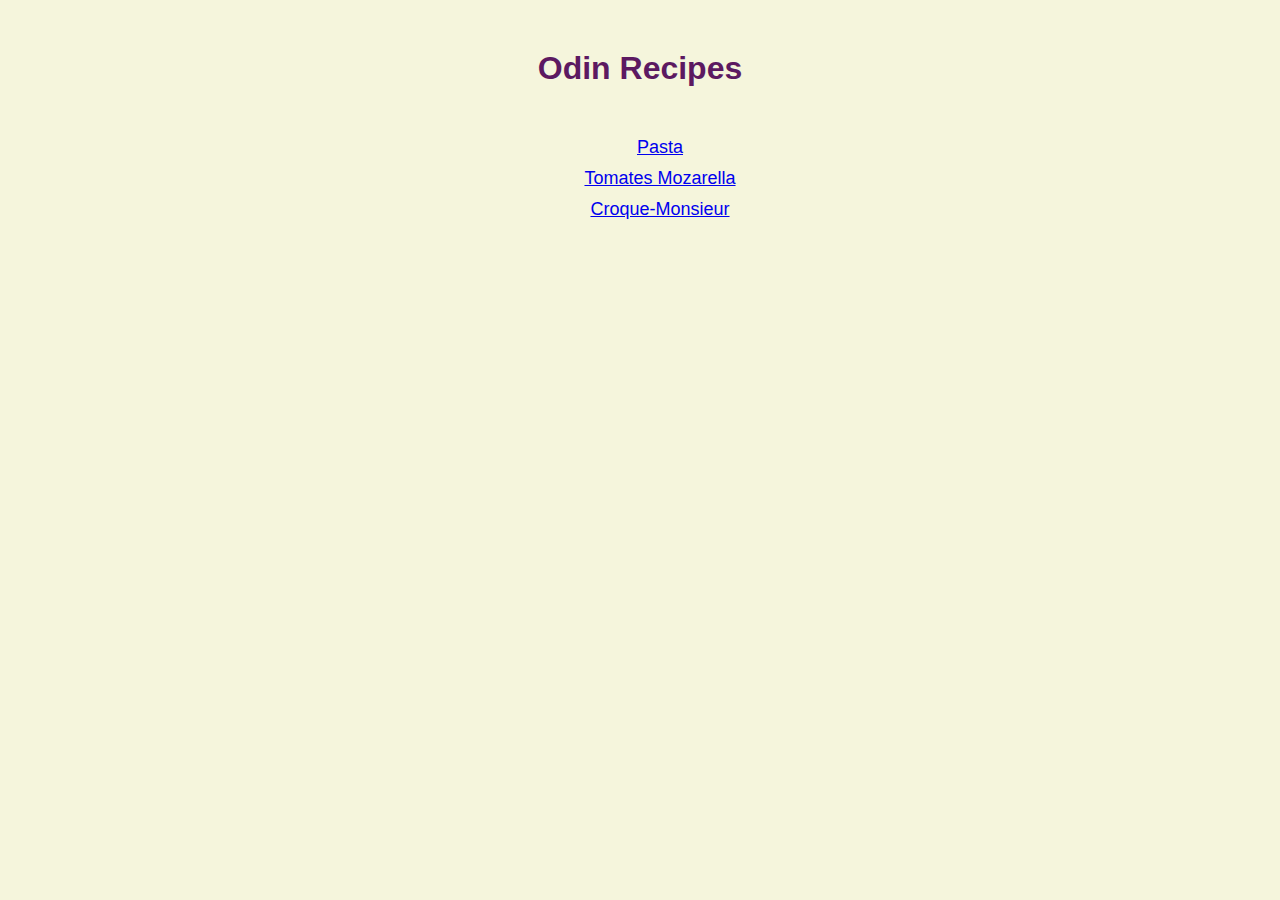
<file: index.html>
<!DOCTYPE html>

<html lang="en">
    <head>
        <meta charset="utf-8">
        <title>Project : recipes</title>
        <link rel="stylesheet" href="styles.css">
    </head>

    <body>
        <h1>Odin Recipes</h1>

        <ul id="listeindex">
            <li><a href="./recipes/pasta.html">Pasta</a></li>
            <li><a href="./recipes/tomates-mozza.html">Tomates Mozarella</a></li>
            <li><a href="./recipes/croque-monsieur.html">Croque-Monsieur</a></li>
        </ul>
        
    </body>
</html>
</file>
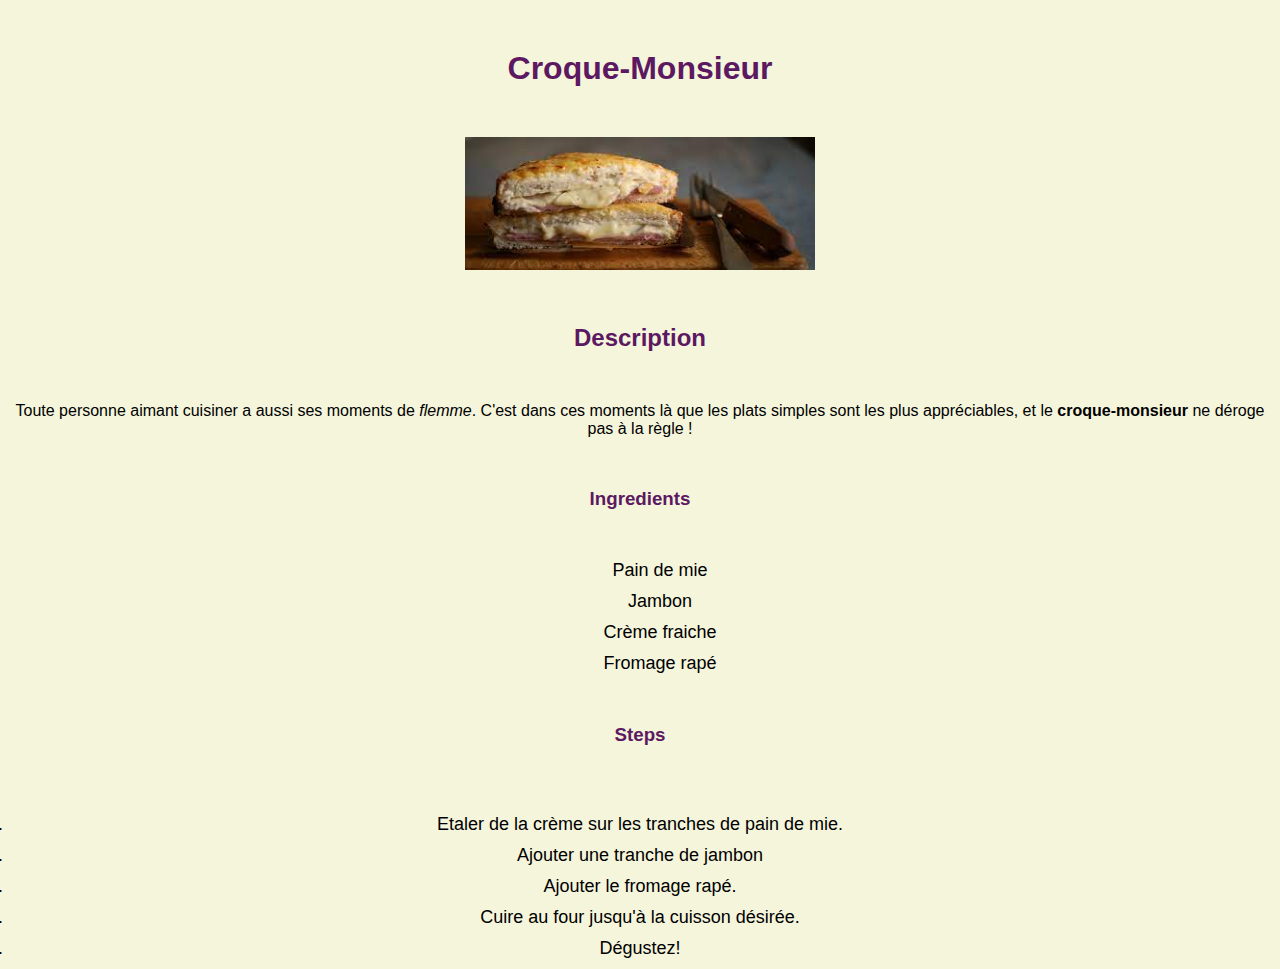
<file: recipes/croque-monsieur.html>
<!DOCTYPE html>

<html>
    <head>
        <meta charset="utf-8">
        <title>Croque-Monsieur</title>
        <link rel="stylesheet" href="../styles.css">
    </head>

    <body>
        <h1>Croque-Monsieur</h1>
        <img src="./images/croque-monsieur.jpeg" alt="Une belle assiette de croque-monsieur coupé en deux.">
        
        <h2>Description</h2>
        <p>Toute personne aimant cuisiner a aussi ses moments de <em>flemme</em>. 
            C'est dans ces moments là que les plats simples sont les plus appréciables, et le <strong>croque-monsieur</strong> ne déroge
            pas à la règle !
        </p>

        <h3>Ingredients</h3>
        <ul>
            <li>Pain de mie</li>
            <li>Jambon</li>
            <li>Crème fraiche</li>
            <li>Fromage rapé</li>
        </ul>

        <h3>Steps</h3>
        <ol>
            <li>Etaler de la crème sur les tranches de pain de mie.</li>
            <li>Ajouter une tranche de jambon</li>
            <li>Ajouter le fromage rapé.</li>
            <li>Cuire au four jusqu'à la cuisson désirée.</li>
            <li>Dégustez!</li>
        </ol>

    </body>
</html>
</file>
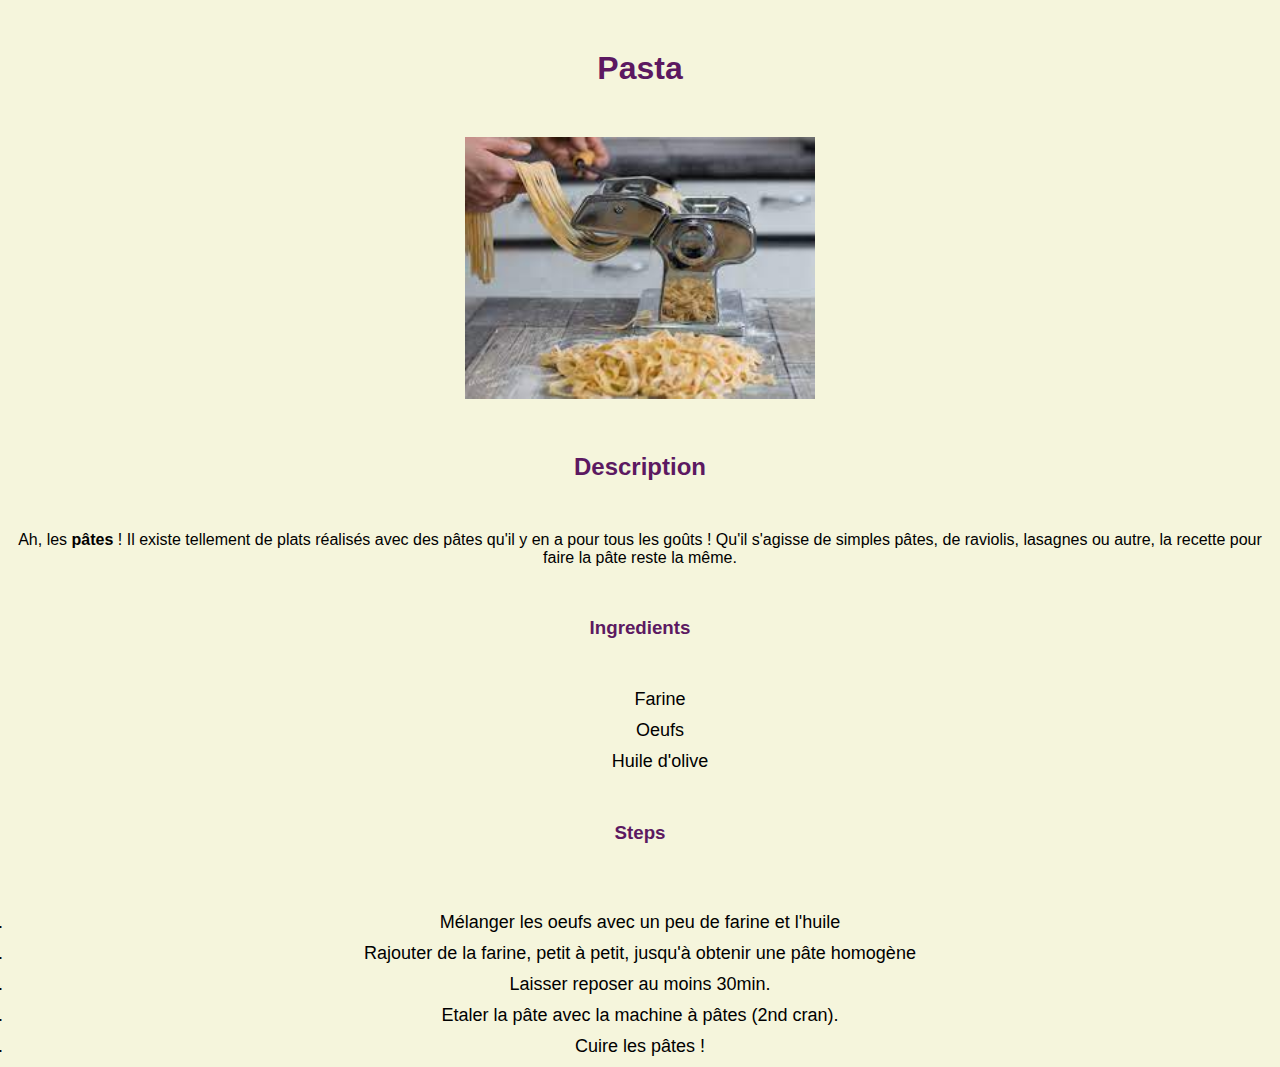
<file: recipes/pasta.html>
<!DOCTYPE html>

<html>
    <head>
        <meta charset="utf-8">
        <title>Pasta</title>
        <link rel="stylesheet" href="../styles.css">
    </head>

    <body>
        <h1>Pasta</h1>
        <img src="./images/pasta.jpeg" alt="Quelqu'un prépare des pâtes avec une machine à pâtes.">
        
        <h2>Description</h2>
        <p>Ah, les <strong>pâtes</strong> ! Il existe tellement de plats réalisés avec des pâtes
            qu'il y en a pour tous les goûts ! Qu'il s'agisse de simples pâtes, de raviolis, lasagnes ou autre, 
            la recette pour faire la pâte reste la même.
        </p>

        <h3>Ingredients</h3>
        <ul>
            <li>Farine</li>
            <li>Oeufs</li>
            <li>Huile d'olive</li>
        </ul>

        <h3>Steps</h3>
        <ol>
            <li>Mélanger les oeufs avec un peu de farine et l'huile</li>
            <li>Rajouter de la farine, petit à petit, jusqu'à obtenir une pâte homogène</li>
            <li>Laisser reposer au moins 30min.</li>
            <li>Etaler la pâte avec la machine à pâtes (2nd cran).</li>
            <li>Cuire les pâtes !</li>
        </ol>

    </body>
</html>
</file>
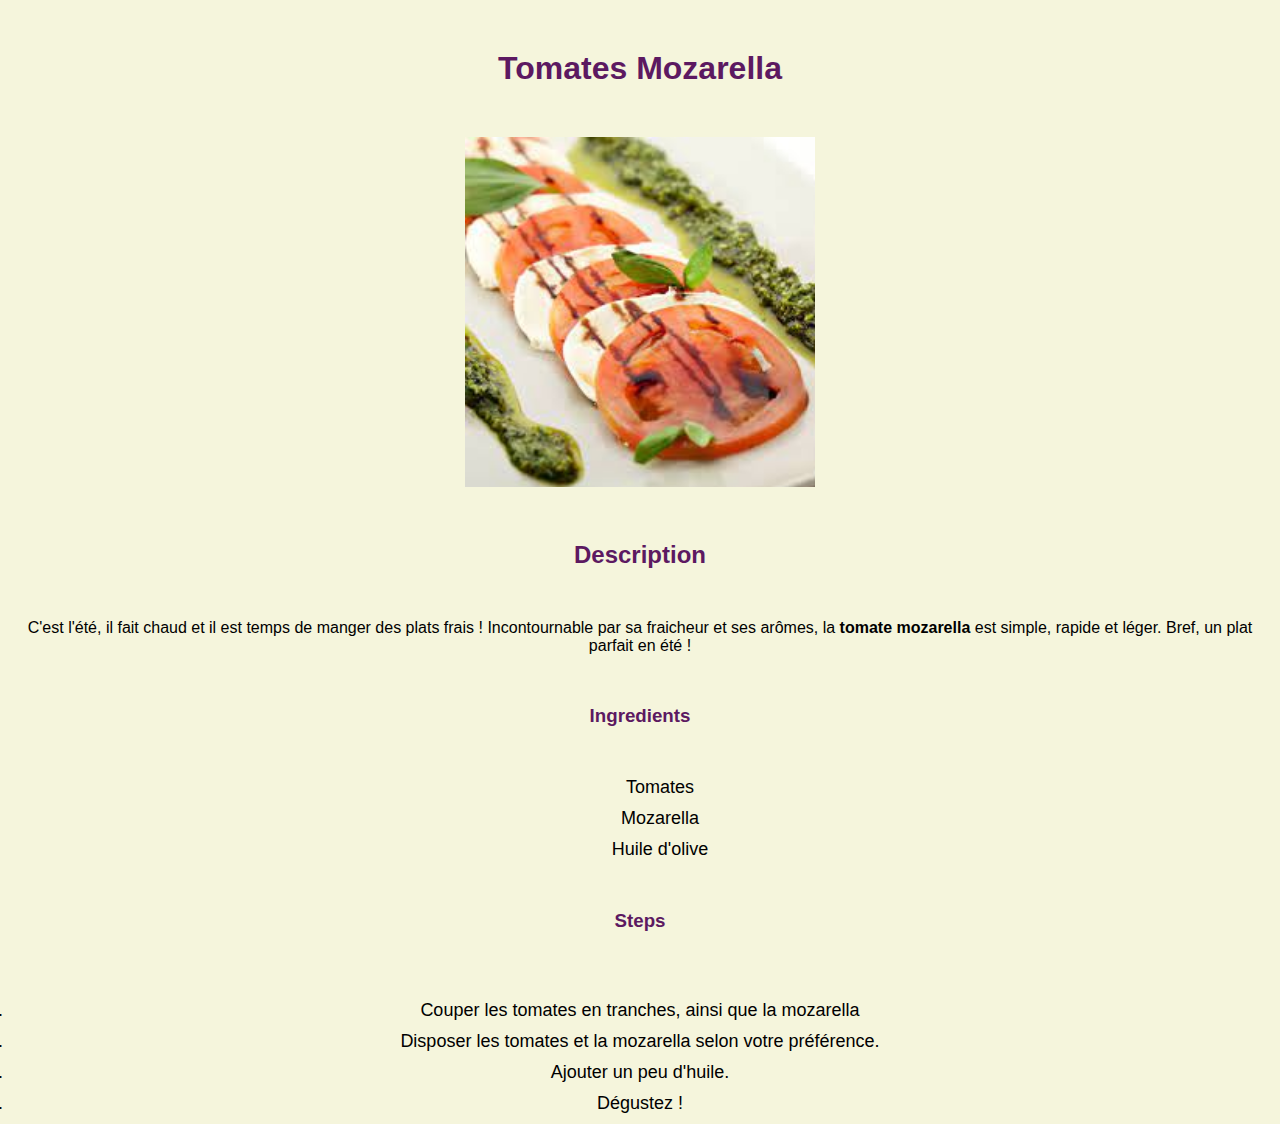
<file: recipes/tomates-mozza.html>
<!DOCTYPE html>

<html>
    <head>
        <meta charset="utf-8">
        <title>Tomates Mozarella</title>
        <link rel="stylesheet" href="../styles.css">
    </head>

    <body>
        <h1>Tomates Mozarella</h1>
        <img src="./images/tomates-moza.jpeg" alt="Un plat de tomates mozarella.">
        
        <h2>Description</h2>
        <p>C'est l'été, il fait chaud et il est temps de manger des plats frais ! 
            Incontournable par sa fraicheur et ses arômes, la <strong>tomate mozarella</strong> est simple, rapide et 
            léger. Bref, un plat parfait en été !
        </p>

        <h3>Ingredients</h3>
        <ul>
            <li>Tomates</li>
            <li>Mozarella</li>
            <li>Huile d'olive</li>
        </ul>

        <h3>Steps</h3>
        <ol>
            <li>Couper les tomates en tranches, ainsi que la mozarella</li>
            <li>Disposer les tomates et la mozarella selon votre préférence.</li>
            <li>Ajouter un peu d'huile.</li>
            <li>Dégustez !</li>
        </ol>

    </body>
</html>
</file>
<file: styles.css>
body    {
    background-color: beige;
    font-family: "Oswald", "Verdana", sans-serif;
    text-align: center;
}

h1, h2, h3  {
    
    font-weight: bold;
    color: rgb(92, 25, 97) ;
    margin-bottom: 50px;
    margin-top: 50px;
}

img {
    width: 350px;
    height: auto;
}

ul  {
    list-style-type: none;
}

.listeindex  {
    display: inline;
}

ol  {
    display: inline;
}

a:hover    {
    color:rgb(95, 67, 93);
}

li  {
    font-size: 18px;
    margin-bottom: 10px;
}
</file>
